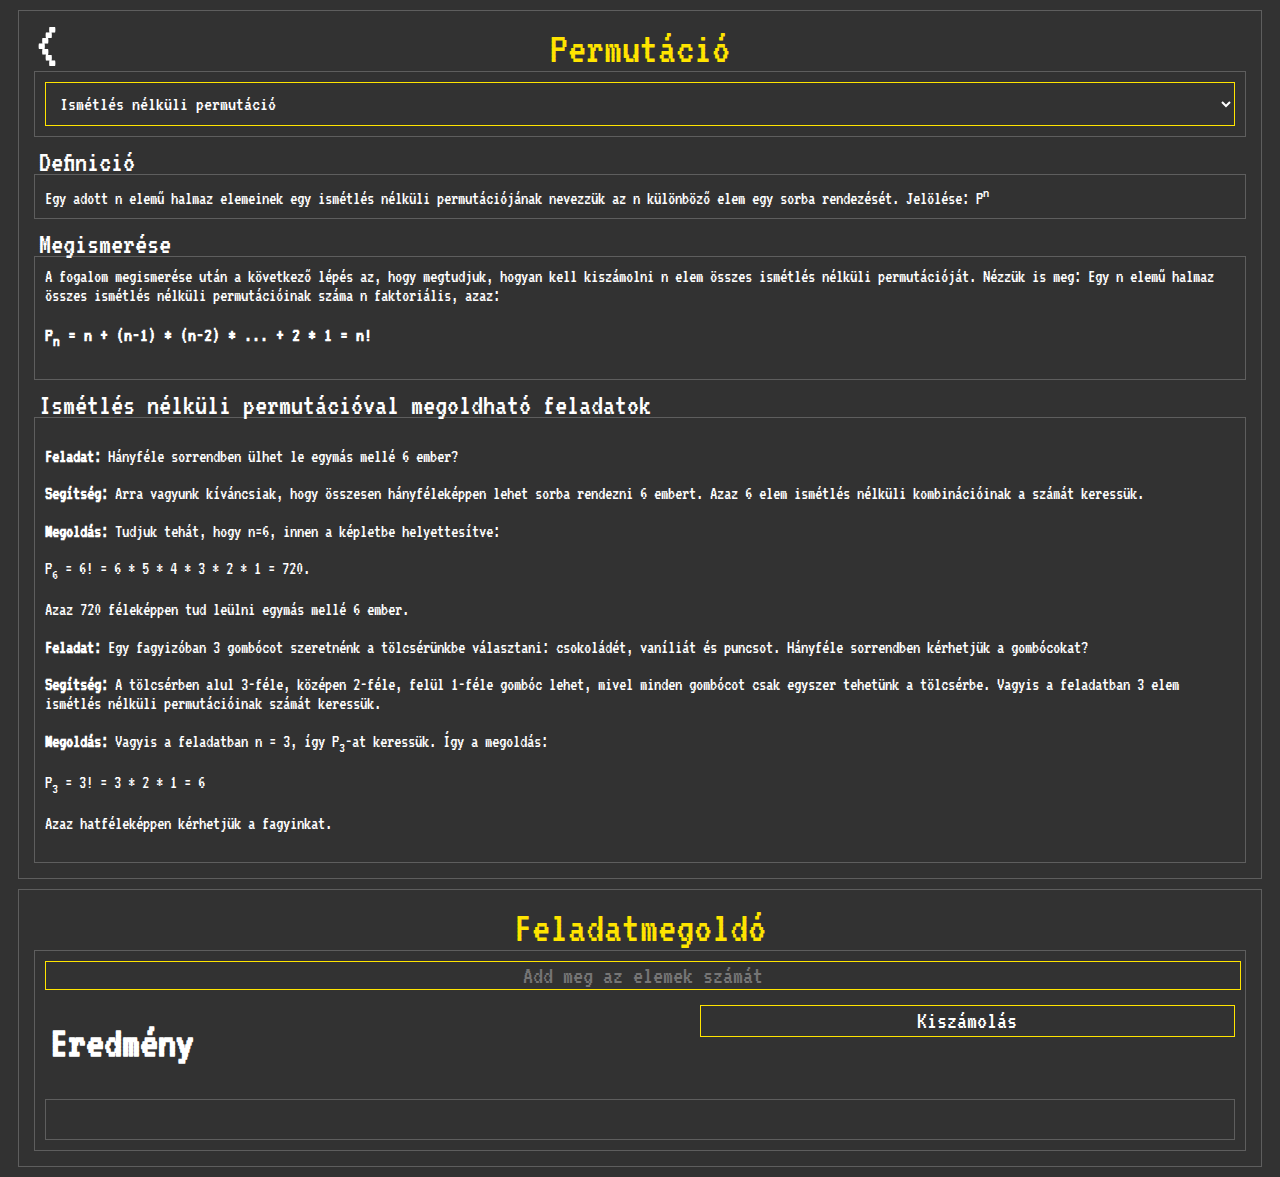
<file: permutacio/index.html>
<!DOCTYPE html>
<html lang="en">
  <head>
    <meta charset="UTF-8" />
    <meta http-equiv="X-UA-Compatible" content="IE=edge" />
    <meta name="viewport" content="width=device-width, initial-scale=1.0" />
    <title>Permutáció</title>
    <link rel="preconnect" href="https://fonts.googleapis.com" />
    <link rel="preconnect" href="https://fonts.gstatic.com" crossorigin />
    <link
      href="https://fonts.googleapis.com/css2?family=VT323&display=swap"
      rel="stylesheet"
    />
    <link
      href="https://cdn.jsdelivr.net/npm/bootstrap@5.0.2/dist/css/bootstrap.min.css"
      rel="stylesheet"
      integrity="sha384-EVSTQN3/azprG1Anm3QDgpJLIm9Nao0Yz1ztcQTwFspd3yD65VohhpuuCOmLASjC"
      crossorigin="anonymous"
    />
    <link rel="stylesheet" href="style.css" />
  </head>
  <body>
    <div class="overlay">
      <a href="../index.html"><</a>
    </div>

    <div class="container-fluid min-vh-100 d-flex flex-column">
      <div class="row flex-grow-1">
        <div class="col-md cont">
          <div class="title-big">Permutáció</div>
          <div class="content">
            <select id="perm-select">
              <option selected value="1">Ismétlés nélküli permutáció</option>
              <option value="2">Ismétléses permutáció</option>
            </select>
          </div>
          <div id="ism-nelkuli">
            <div class="cont-box">
              <div class="title">Definició</div>
              <div class="content">
                Egy adott n elemű halmaz elemeinek egy ismétlés nélküli
                permutációjának nevezzük az n különböző elem egy sorba
                rendezését. Jelölése: P<sup>n</sup>
              </div>
            </div>
            <div class="cont-box">
              <div class="title">Megismerése</div>
              <div class="content">
                A fogalom megismerése után a következő lépés az, hogy megtudjuk,
                hogyan kell kiszámolni n elem összes ismétlés nélküli
                permutációját. Nézzük is meg: Egy n elemű halmaz összes ismétlés
                nélküli permutációinak száma n faktoriális, azaz:
                <p class="medium">
                  <b>P<sub>n</sub> = n + (n-1) * (n-2) * ... + 2 * 1 = n!</b>
                </p>
              </div>
            </div>
            <div class="cont-box">
              <div class="title">
                Ismétlés nélküli permutációval megoldható feladatok
              </div>
              <div class="content">
                <p>
                  <b>Feladat:</b> Hányféle sorrendben ülhet le egymás mellé 6
                  ember?
                </p>
                <p>
                  <b>Segítség:</b> Arra vagyunk kíváncsiak, hogy összesen
                  hányféleképpen lehet sorba rendezni 6 embert. Azaz 6 elem
                  ismétlés nélküli kombinációinak a számát keressük.
                </p>
                <p>
                  <b>Megoldás:</b> Tudjuk tehát, hogy n=6, innen a képletbe
                  helyettesítve:
                </p>
                <p>P<sub>6</sub> = 6! = 6 * 5 * 4 * 3 * 2 * 1 = 720.</p>
                <p>Azaz 720 féleképpen tud leülni egymás mellé 6 ember.</p>
                <p>
                  <b>Feladat:</b> Egy fagyizóban 3 gombócot szeretnénk a
                  tölcsérünkbe választani: csokoládét, vaníliát és puncsot.
                  Hányféle sorrendben kérhetjük a gombócokat?
                </p>
                <p>
                  <b>Segítség:</b> A tölcsérben alul 3-féle, középen 2-féle,
                  felül 1-féle gombóc lehet, mivel minden gombócot csak egyszer
                  tehetünk a tölcsérbe. Vagyis a feladatban 3 elem ismétlés
                  nélküli permutációinak számát keressük.
                </p>
                <p>
                  <b>Megoldás:</b> Vagyis a feladatban n = 3, így
                  P<sub>3</sub>-at keressük. Így a megoldás:
                </p>
                <p>P<sub>3</sub> = 3! = 3 * 2 * 1 = 6</p>
                <p>Azaz hatféleképpen kérhetjük a fagyinkat.</p>
              </div>
            </div>
          </div>
          <div id="ismetleses" style="display: none">
            <div class="cont-box">
              <div class="title">Definició</div>
              <div class="content">
                Ha az n elem között van k<sub>1</sub>, k<sub>2</sub>,..., k<sub
                  >m</sub
                >
                egymással megegyező elem, akkor az elemek egy sorba rendezését
                ismétléses permutációnak nevezzük.
                <p class="medium">
                  Jelölése: P<sub>n</sub
                  ><sup>k<sub>1</sub>, k<sub>2</sub>, ..., k<sub>m</sub></sup
                  >.
                </p>
              </div>
            </div>
            <div class="cont-box">
              <div class="title">Tisztázás</div>
              <div class="content">
                Tehát a különbség a következő: ismétlés nélküli permutáció
                esetén csupa különböző elemet rendezünk sorba, még ismétléses
                permutáció esetén vannak megegyező elemek.
              </div>
            </div>
            <div class="cont-box">
              <div class="title">Kiszámolása</div>
              <div class="content">
                <p>
                  Nézzük most itt is meg, hogyan kell kiszámolni az összes
                  lehetséges ismétléses permutációt!
                </p>
                <p>
                  Ha egy n elemű halmazban az n elem között k<sub>1</sub>,
                  k<sub>2</sub>, ..., k<sub>m</sub> egymással megegyező elem
                  van, és k<sub>1</sub> + k<sub>2</sub> + ... + k<sub>m</sub> =
                  n, akkor ezeket az elemeket
                </p>
                <p>
                  P<sub>n</sub
                  ><sup>k<sub>1</sub>, k<sub>2</sub>, ..., k<sub>m</sub></sup> =
                  <span class="frac">
                    <span>n!</span><span class="symbol">/</span>
                    <span class="bottom">
                      k<sub>1</sub>! * k<sub>2</sub>! * ... *
                      k<sub>m</sub>!</span
                    ></span
                  >
                </p>
                <p>
                  különböző módon lehet sorba rendezni. Ez a halmaz összes
                  ismétléses permutációjának száma.
                </p>
              </div>
            </div>
            <div class="cont-box">
              <div class="title">
                Ismétléses permutációval megoldható feladatok
              </div>
              <div class="content">
                <p>
                  <b>Feladat:</b> Hányféleképpen tudunk sorba rendezni 4 kék és
                  3 sárga golyót?
                </p>
                <p>
                  <b>Segítség:</b> Sorba rendezésről van szó, tehát tudjuk, hogy
                  permutáció lesz a segítségünkre a megoldás során. Továbbá azt
                  is látjuk, hogy vannak ugyanolyan elemek (sárga és kék
                  golyók), tehát ismétléses permutációt kell használnunk.
                </p>
                <p>
                  <b>Megoldás:</b> A feladatban 7 golyó szerepel, vagyis n = 7.
                  Ezek között viszont 4 és 3 ugyanolyan színű van, vagyis
                  k<sub>1</sub>=4, k<sub>2</sub> = 3. Tehát a P<sub>7</sub
                  ><sup>4,3</sup>-at keressük. Így a megoldás a képletbe
                  behelyettesítés segítségével:
                </p>
                <p>
                  P<sub>7</sub><sup>4,3</sup> =
                  <span class="frac"
                    ><span>7!</span><span class="symbol">/</span
                    ><span class="bottom">4! * 3!</span></span
                  >
                  =
                  <span class="frac"
                    ><span>7 * 6 * 5 * 4 * 3 * 2 * 1</span
                    ><span class="symbol">/</span
                    ><span class="bottom"
                      >(4 * 3 * 2 * 1) * (3 * 2 * 1)</span
                    ></span
                  >
                  = 7 * 5 = 35
                </p>
                <p>Azaz 35 féleképpen tudjuk sorba rendezni a golyókat.</p>
              </div>
            </div>
          </div>
        </div>
        <div class="col-md cont">
          <div class="title-big">Feladatmegoldó</div>
          <div class="content" oncontextmenu="return false;">
            <form id="ismnelkuli-form">
              <input
                class="inp"
                id="n-count"
                placeholder="Add meg az elemek számát"
                type="number"
              />
              <div class="calc-box">
                <button type="submit" id="calculate">Kiszámolás</button>
              </div>
            </form>
            <form id="ismetleses-form" style="display: none;">
              <input
                class="inp"
                id="n-count-2"
                placeholder="Add meg az elemek számát"
                type="number"
              />
              <div class="content" id="k-elem">
                
              </div>
              <div class="calc-box">
                <button type="button" class="floatleft" id="add">
                  Ismétlődés hozzáadása
                </button>
                <button type="submit" id="calculate">Kiszámolás</button>
              </div>
            </form>
            <div class="cont-box">
              <div class="title"><h2>Eredmény</h2></div>
              <div class="content">
                <b><a id="out"></a></b>
                <br />
                <a id="out-long"></a>
              </div>
            </div>
          </div>
        </div>
      </div>
    </div>
    <script src="https://ajax.googleapis.com/ajax/libs/jquery/3.5.1/jquery.min.js"></script>
    <script src="script.js"></script>
  </body>
</html>
</file>
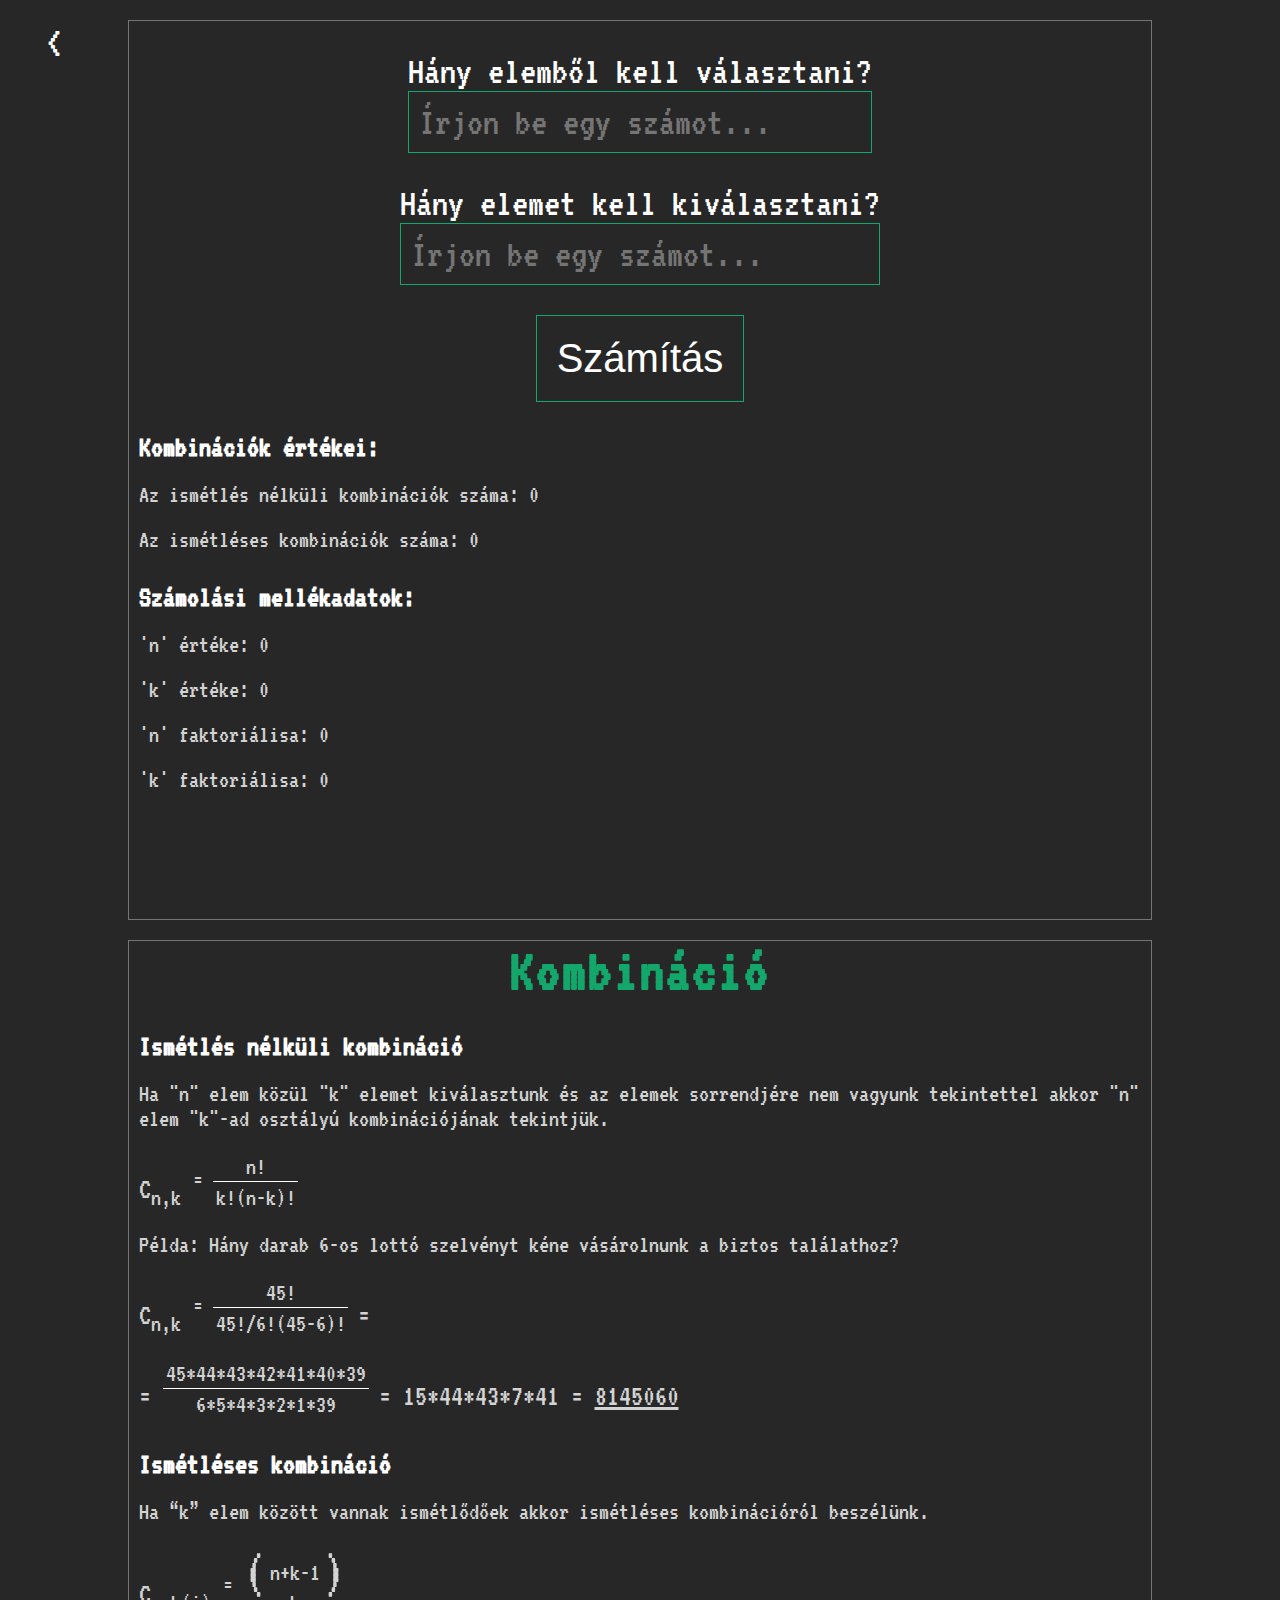
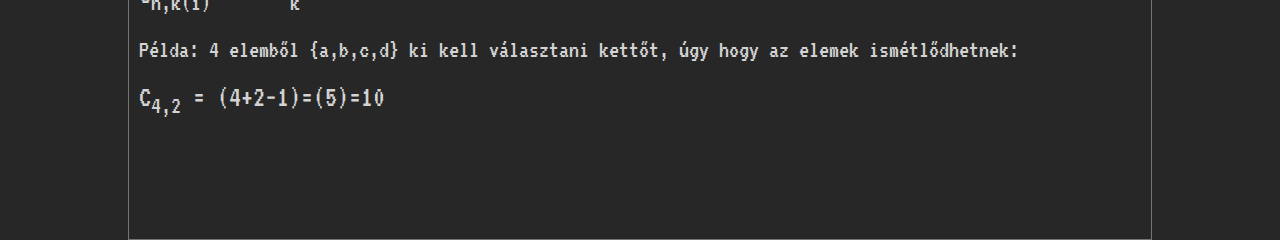
<file: kombinacio/combination.html>
<!DOCTYPE html>
<html lang="hu">

<head>
    <meta charset="UTF-8">
    <meta http-equiv="X-UA-Compatible" content="IE=edge">
    <meta name="viewport" content="width=device-width, initial-scale=1.0">
    <title>Kombináció</title>
    <link rel="stylesheet" href="style.css">
</head>

<body>
    <div class="overlay">
        <a href="../index.html"><</a>
    </div>
    <div class="container">
        <div class="item subpage">
            <div class="form-control">
                <label for="n_value">Hány elemből kell választani?</label>
                <input type="number" id="n_value" placeholder="Írjon be egy számot..." class="combination-input">
            </div>
            <div class="form-control">
                <label for="k_value">Hány elemet kell kiválasztani?</label>
                <input type="number" id="k_value" placeholder="Írjon be egy számot..." class="combination-input">
            </div>
            <div class="form-control">
                <button type="submit" id="submit" onclick="calc_combination()" class="combination-button">Számítás</button>
            </div>
            <h2 class="combination-h2">Kombinációk értékei:</h2>
            <p class="combination-p" id="combination_val">
                Az ismétlés nélküli kombinációk száma: 0
            </p>
            <p class="combination-p" id="combination_with_repetition_val">
                Az ismétléses kombinációk száma: 0
            </p>
            <h2 class="combination-h2">Számolási mellékadatok:</h2>
            <p class="combination-p" id="n_value_text">'n' értéke: 0</p>
            <p class="combination-p" id="k_value_text">'k' értéke: 0</p>
            <p class="combination-p" id="n_factorial_value_text">'n' faktoriálisa: 0</p>
            <p class="combination-p" id="k_factorial_value_text">'k' faktoriálisa: 0</p>
        </div>
        <div class="item subpage">
            <h1 class="combination-text">Kombináció</h1>
            <h2 class="combination-h2">Ismétlés nélküli kombináció</h2>
            <p class="combination-p">Ha "n" elem közül "k" elemet kiválasztunk és az elemek sorrendjére nem vagyunk tekintettel akkor "n" elem "k"-ad osztályú kombinációjának tekintjük.</p>
            <p class="combination-p formula">
                C<sub>n,k</sub>
                <sup>
                    = <span class="frac"> 
                        <span>n!</span>
                        <span class="symbol">/</span> 
                        <span class="bottom">k!(n-k)!</span>
                    </span>
                </sup>
            </p>
            <p class="combination-p">Példa: Hány darab 6-os lottó szelvényt kéne vásárolnunk a biztos találathoz?</p>    
            <p class="combination-p formula">
                C<sub>n,k</sub>
                <sup>
                    = <span class="frac"> 
                        <span>45!</span>
                        <span class="symbol">/</span> 
                        <span class="bottom">45!/6!(45-6)!</span>
                    </span>
                </sup> =
            </p>
            <p class="combination-p formula">
                = <sup>
                    <span class="frac"> 
                        <span>45*44*43*42*41*40*39</span>
                        <span class="symbol">/</span> 
                        <span class="bottom">6*5*4*3*2*1*39</span>
                    </span>
                </sup> = 15*44*43*7*41 = <u>8145060</u>
            </p>
            <h2 class="combination-h2">Ismétléses kombináció</h2>
            <p class="combination-p">Ha “k” elem között vannak ismétlődőek akkor ismétléses kombinációról beszélünk.</p>
            <p class="combination-p formula">
                C<sub>n,k(i)</sub>
                <sup>
                    = <span class="big-parentheses">(</span><span class="frac"> 
                        <span>n+k-1</span>
                        <span class="symbol"></span> 
                        <span class="bottom hide-border">k</span>
                    </span><span class="big-parentheses">)</span>
                </sup>
            </p>
            <p class="combination-p">Példa: 4 elemből {a,b,c,d} ki kell választani kettőt, úgy hogy az elemek ismétlődhetnek:</p>
            <p class="combination-p formula">
                C<sub>4,2</sub> = 
                (4+2−1)=(5)=10
            </p>
        </div>
    </div>

    <script src="main.js"></script>
</body>

</html>
</file>
<file: permutacio/style.css>
* {
  font-family: vt323, monospace;
  color: #fff;
}
html,
body {
  background-color: #323232;
}

.cont {
  border: 1px solid #5e5e5e;
  margin: 10px;
  padding: 15px;
}
.title-big {
  font-size: 45px;
  text-align: center;
  color: #ffe400;
}

select {
  padding: 10px;
  width: 100%;
  background-color: transparent;
  outline: none !important;
  color: white;
  border: 1px solid #ffe400;
  font-size: 20px;
}

select option {
  color: #5e5e5e;
}

.cont-box {
  margin-top: 10px;
  font-size: 18.5px;
}

.cont-box .content {
  border: 1px solid #5e5e5e;
  padding: 10px;
  margin-top: -3px;
}


.content {
  border: 1px solid #5e5e5e;
  padding: 10px;
}

.title {
  text-align: left;
  font-size: 30px;
  color: #fff;
  text-indent: 5px;
}
.title h2{
  margin-top: 30px;
}

.medium {
  font-size: 20px;
}
.frac {
  display: inline-block;
  position: relative;
  vertical-align: middle;
  letter-spacing: 0.001em;
  text-align: center;
}
.frac > span {
  display: block;
  padding: 0.1em;
}
.frac span.bottom {
  border-top: thin solid #fff;
}
.frac span.symbol {
  display: none;
}

.margintop {
  margin-top: 10px;
}

input {
  border: 1px solid #ffe400;
  outline: none;
  color: white;
  background-color: transparent;
  width: 100%;
  text-align: center;
  font-size: 25px;
}


button{
  display: block;
  float:right;
  text-decoration: none;
  font-size: 25px;
  color: #fff;
  padding: 2.5px;
  width: 45%;
  transition: all;
  transition-duration: 0.5s;
  background-color: transparent;
  cursor: pointer;
  border: 1px solid #ffe400;
}

.addinp {
  width: 47.5px;
  text-align: center;
  margin: 2.5px;
}

input::-webkit-outer-spin-button,
input::-webkit-inner-spin-button {
  -webkit-appearance: none;
  margin: 0;
}
.floatleft {
  float: left;
}

.floatright {
  float: left;
}

button:hover{
  background-color: #ffe400;
  color: #000;
}

.calc-box {
  margin-top: 15px;
}

.overlay {
  font-size: 70px;
  position: absolute;
  float: left;
  cursor: pointer;
  margin-left: 25px;
}

a, a:hover, a:focus, a:active {
  text-decoration: none;
  color: inherit;
}

.overlay:hover {
	-webkit-animation: heartbeat 1.5s ease-in-out infinite both;
  animation: heartbeat 1.5s ease-in-out infinite both;

}

@keyframes heartbeat {
  from {
    -webkit-transform: scale(1);
            transform: scale(1);
    -webkit-transform-origin: center center;
            transform-origin: center center;
    -webkit-animation-timing-function: ease-out;
            animation-timing-function: ease-out;
  }
  10% {
    -webkit-transform: scale(0.91);
            transform: scale(0.91);
    -webkit-animation-timing-function: ease-in;
            animation-timing-function: ease-in;
  }
  17% {
    -webkit-transform: scale(0.98);
            transform: scale(0.98);
    -webkit-animation-timing-function: ease-out;
            animation-timing-function: ease-out;
  }
  33% {
    -webkit-transform: scale(0.87);
            transform: scale(0.87);
    -webkit-animation-timing-function: ease-in;
            animation-timing-function: ease-in;
  }
  45% {
    -webkit-transform: scale(1);
            transform: scale(1);
    -webkit-animation-timing-function: ease-out;
            animation-timing-function: ease-out;
  }
}
</file>
<file: kombinacio/style.css>
/* Basic styles and font */

@import url('https://fonts.googleapis.com/css2?family=VT323&display=swap');

*{
    margin: 0;
    padding: 0;
    box-sizing: border-box;
    outline: none;
}

body{
    background-color: #272727;
    font-family: 'VT323', sans-serif;
    color: #fff;
    background-image: url(images/001.png);
    background-repeat: no-repeat;
    background-size: cover;
}


h1{
    letter-spacing: 2px;
    font-size: 60px;
}

p{
    font-size: 35px;
    text-align: center;
    margin-top: 20px;
}

a{
    text-decoration: none;
    font-size: 45px;
    color: #fff;
    margin-top: 20px;
    padding: 20px;
    transition: all;
    transition-duration: 0.5s;
}

a.permutation-link{
    color: #ffe400;
    border: 1px solid #ffe400;
}

a.permutation-link:hover{
    background-color: #ffe400;
    color: #000;
}

a.combination-link{
    color: #14a76c;
    border: 1px solid #14a76c;
}

a.combination-link:hover{
    background-color: #14a76c;
    color: #000;
}

a.variation-link{
    color: #ff652f;
    border: 1px solid #ff652f;
}

a.variation-link:hover{
    background-color: #ff652f;
    color: #000;
}

h1.permutation-text{
    color: #ffe400;
}

h1.combination-text{
    color: #14a76c;
}

h1.variation-text{
    color: #ff652f;
}

.container{
    display: flex;
    justify-content: space-around;
}

.item{
    width: 30%;
    min-height: 100vh;
    border: 1px solid #747474;
    display: flex;
    justify-content: center;
    align-items: center;
    flex-direction: column;
    padding: 0 10px;
}

img {
    width: auto;
    height: auto;
    margin-bottom: 50px;
}


/* Subpages */
.container.subpage{
    justify-content: space-between;
}
.item.subpage{
    min-width: 48%;
    justify-content: flex-start;
}
select{
    background-color: transparent;
    padding: 10px;
    font-size: 32px;
    border: 1px solid #14a76c;
    color: #14a76c;
    font-family: 'VT323', sans-serif;
    margin-top: 20px;
}
input.combination-input{
    background-color: transparent;
    padding: 10px;
    font-size: 40px;
    border: 1px solid #14a76c;
    color: #14a76c;
    font-family: 'VT323', sans-serif;
    transition: all;
    transition-duration: 0.1s;
    max-width: 100%;
}
input.combination-input:focus{
    border: 5px solid #14a76c;
}

/* Hide input[type=number] arrows */
input::-webkit-outer-spin-button,
input::-webkit-inner-spin-button {
  -webkit-appearance: none;
  margin: 0;
}
input[type=number] {
  -moz-appearance: textfield;
}

button.combination-button{
    text-decoration: none;
    font-size: 40px;
    color: #fff;
    padding: 20px;
    transition: all;
    transition-duration: 0.5s;
    background-color: transparent;
    cursor: pointer;
    border: 1px solid #14a76c;
}
button.combination-button:hover{
    background-color: #14a76c;
    color: #000;
}

.form-control{
    display: flex;
    flex-direction: column;
    margin-top: 30px;
}

/* Combination website */
h2.combination-h2{
    color: #fff;
    align-self: flex-start;
    font-size: 30px;
    margin-top: 30px;
}

p.combination-p{
    align-self: flex-start;
    font-size: 25px;
    text-align: left;
    color: lightgrey;
}
p.combination-p.formula{
    font-size: 30px;

}

.frac {
    display: inline-block;
    position: relative;
    vertical-align: middle;
    letter-spacing: .001em;
    text-align: center;
}
.frac>span {
    display: block;
    padding: .1em;
}
.frac span.bottom {
    border-top: thin solid #fff;
}
.frac span.bottom.hide-border{
    border: none;
}
.frac span.symbol {
    display: none;
}
span.big-parentheses{
    font-size: 60px;
}
.form-control label{
    font-size: 40px;
}

/* Media Queries */

@media(max-width: 1370px){
    .container{
        flex-direction: column;
        align-items: center;
        background-color: #272727;
    }
    .item{
        width: 80%;
        margin-top: 20px;
    }
    .item.subpage{
        width: 80%;
    }
}

@media(max-width: 622px){
    input.combination-input{
        max-width: 300px;
        margin: auto;
    }
    .form-control label{
        font-size: 30px;
        text-align: center;
    }
}

/* Animations */
.fade-in-fwd.animation0,
.scale-in-top.animation0{
    animation-delay: 0.5s;
}
.fade-in-fwd.animation1,
.scale-in-top.animation1{
    animation-delay: 1s;
}
.fade-in-fwd.animation2,
.scale-in-top.animation2{
    animation-delay: 1.5s;
}

.scale-in-top {
	-webkit-animation: scale-in-top 0.8s cubic-bezier(0.250, 0.460, 0.450, 0.940) both;
	        animation: scale-in-top 0.8s cubic-bezier(0.250, 0.460, 0.450, 0.940) both;
}
  @keyframes scale-in-top {
    0% {
      -webkit-transform: scale(0);
              transform: scale(0);
      -webkit-transform-origin: 50% 0%;
              transform-origin: 50% 0%;
      opacity: 1;
    }
    100% {
      -webkit-transform: scale(1);
              transform: scale(1);
      -webkit-transform-origin: 50% 0%;
              transform-origin: 50% 0%;
      opacity: 1;
    }
  }
  


.fade-in-fwd {
	-webkit-animation: fade-in-fwd 0.6s cubic-bezier(0.390, 0.575, 0.565, 1.000) both;
	        animation: fade-in-fwd 0.6s cubic-bezier(0.390, 0.575, 0.565, 1.000) both;
}

  @keyframes fade-in-fwd {
    0% {
      -webkit-transform: translateZ(-80px);
              transform: translateZ(-80px);
      opacity: 0;
    }
    100% {
      -webkit-transform: translateZ(0);
              transform: translateZ(0);
      opacity: 1;
    }
  }


.overlay {
    font-size: 70px;
    position: absolute;
    float: left;
    cursor: pointer;
    margin-left: 25px;
}

.overlay:hover {
	-webkit-animation: heartbeat 1.5s ease-in-out infinite both;
  animation: heartbeat 1.5s ease-in-out infinite both;

}

@keyframes heartbeat {
    from {
        -webkit-transform: scale(1);
                transform: scale(1);
        -webkit-transform-origin: center center;
                transform-origin: center center;
        -webkit-animation-timing-function: ease-out;
                animation-timing-function: ease-out;
    }
    10% {
        -webkit-transform: scale(0.91);
                transform: scale(0.91);
        -webkit-animation-timing-function: ease-in;
                animation-timing-function: ease-in;
    }
    17% {
        -webkit-transform: scale(0.98);
                transform: scale(0.98);
        -webkit-animation-timing-function: ease-out;
                animation-timing-function: ease-out;
    }
    33% {
        -webkit-transform: scale(0.87);
                transform: scale(0.87);
        -webkit-animation-timing-function: ease-in;
                animation-timing-function: ease-in;
    }
    45% {
        -webkit-transform: scale(1);
                transform: scale(1);
        -webkit-animation-timing-function: ease-out;
                animation-timing-function: ease-out;
    }
    }
</file>
